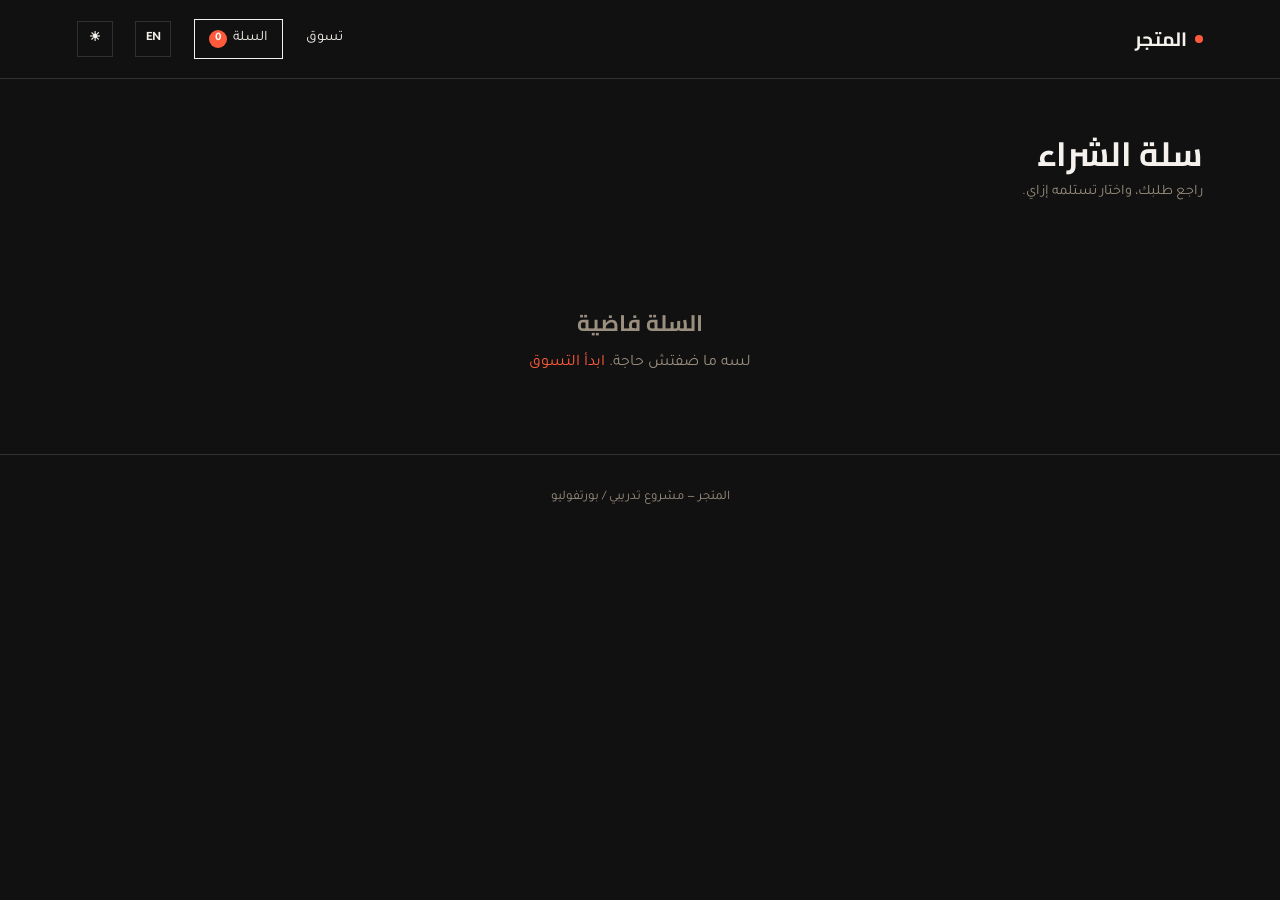
<file: cart.html>
<!DOCTYPE html>
<html lang="ar" dir="rtl">
<head>
<meta charset="UTF-8">
<meta name="viewport" content="width=device-width, initial-scale=1.0">
<title>Cart - The Store</title>
<link rel="preconnect" href="https://fonts.googleapis.com">
<link href="https://fonts.googleapis.com/css2?family=Cairo:wght@400;700;900&family=Tajawal:wght@300;400;500;700&display=swap" rel="stylesheet">
<link rel="stylesheet" href="style.css">
</head>
<body>

  <nav class="topnav">
    <a href="index.html" class="brand"><span class="hole"></span> <span data-i18n="brand">The Store</span></a>
    <div class="nav-links">
      <a href="categories.html" data-i18n="navShop">Shop</a>
      <a href="cart.html" class="cart-link"><span data-i18n="navCart">Cart</span> <span class="count">0</span></a>
      <button id="langToggle" class="icon-btn">EN</button>
      <button id="themeToggle" class="icon-btn">☀</button>
    </div>
  </nav>

  <div class="page-head">
    <div>
      <h2 class="headline" data-i18n="cartTitle">Shopping Cart</h2>
      <p class="sub" data-i18n="cartSub">Review your order.</p>
    </div>
  </div>

  <div id="cartRoot"></div>

  <footer data-i18n="footer">The Store — Training / portfolio project</footer>

  <script src="script.js"></script>
  <script>
    const root = document.getElementById("cartRoot");
let fulfillment = "delivery";
let paymentMethod = "cash";
let orderPlaced = false;
let placedOrder = null;

const DELIVERY_FEE = 30;

function getFinalTotal() {
  return cartTotal() + (fulfillment === "delivery" ? DELIVERY_FEE : 0);
}

function renderCart() {
  const cart = getCart();
  const lang = getLang();

  if (cart.length === 0 && !orderPlaced) {
    root.innerHTML = `
      <div class="empty-cart">
        <div class="headline" style="font-size:1.4rem; margin-bottom:0.6rem;">${TRANSLATIONS.cartEmptyTitle[lang]}</div>
        <p>${TRANSLATIONS.cartEmptyText[lang]} <a href="categories.html" style="color:var(--tag)">${TRANSLATIONS.startShopping[lang]}</a></p>
      </div>`;
    return;
  }

  const lines = cart.map((item) => {
    const product = getProductById(item.productId);
    if (!product) return "";
    return `
      <div class="cart-row" data-line="${item.lineId}">
        <img class="thumb" src="${getProductImage(product, item.color)}" alt="${product.name}">
        <div class="meta">
          <h4>${product.name}</h4>
          <div class="line">${TRANSLATIONS.size[lang]} ${item.size} · ${TRANSLATIONS.color[lang]} ${getColorLabel(item.color)} · ${TRANSLATIONS.qty[lang]} ${item.qty}</div>
        </div>
        <div class="actions">
          <div class="price">${product.price * item.qty} EGP</div>
          <button class="remove-btn" data-remove="${item.lineId}" title="remove">✕</button>
        </div>
      </div>`;
  }).join("");

  root.innerHTML = `
    <div class="cart-wrap">
      <div class="cart-items" id="cartItems">${lines}</div>

      <div class="summary-box">
        <h3>${TRANSLATIONS.orderSummary[lang]}</h3>
        <div class="summary-row"><span>${TRANSLATIONS.items[lang]}</span><span>${cartCount()}</span></div>
        <div class="summary-row"><span>${TRANSLATIONS.subtotal[lang]}</span><span>${cartTotal()} EGP</span></div>
        <div class="summary-row">
          <span>${TRANSLATIONS.deliveryFee[lang]}</span>
          <span>${fulfillment === "delivery" ? DELIVERY_FEE + " EGP" : TRANSLATIONS.free[lang]}</span>
        </div>
        <div class="summary-row total"><span>${TRANSLATIONS.total[lang]}</span><span>${getFinalTotal()} EGP</span></div>

        <div class="fulfillment-choice">
          <button type="button" class="fulfillment-btn ${fulfillment === "delivery" ? "active" : ""}" data-mode="delivery">${TRANSLATIONS.delivery[lang]}</button>
          <button type="button" class="fulfillment-btn ${fulfillment === "pickup" ? "active" : ""}" data-mode="pickup">${TRANSLATIONS.pickup[lang]}</button>
        </div>

        <div class="fulfillment-choice">
          <button type="button" class="fulfillment-btn ${paymentMethod === "cash" ? "active" : ""}" data-payment="cash">${TRANSLATIONS.cash[lang]}</button>
          <button type="button" class="fulfillment-btn ${paymentMethod === "card" ? "active" : ""}" data-payment="card">${TRANSLATIONS.card[lang]}</button>
        </div>

        ${orderPlaced ? "" : `
        <form id="checkoutForm">
          <div class="field">
            <label>${TRANSLATIONS.nameField[lang]}</label>
            <input type="text" id="custName" required>
          </div>
          <div class="field">
            <label>${TRANSLATIONS.phoneField[lang]}</label>
            <input type="tel" id="custPhone" required>
          </div>
          <div class="field ${fulfillment === "pickup" ? "hidden" : ""}" id="addressField">
            <label>${TRANSLATIONS.addressField[lang]}</label>
            <textarea id="custAddress" rows="2"></textarea>
          </div>
          ${paymentMethod === "card" ? `
          <div class="field">
            <label>${TRANSLATIONS.cardNumber[lang]}</label>
            <input type="text" id="cardNumber" maxlength="19" placeholder="0000 0000 0000 0000">
          </div>
          <div style="display:flex; gap:0.8rem;">
            <div class="field" style="flex:1;">
              <label>${TRANSLATIONS.cardExpiry[lang]}</label>
              <input type="text" id="cardExpiry" maxlength="5" placeholder="MM/YY">
            </div>
            <div class="field" style="flex:1;">
              <label>${TRANSLATIONS.cardCvv[lang]}</label>
              <input type="text" id="cardCvv" maxlength="3" placeholder="•••">
            </div>
          </div>` : ""}
          <button type="submit" class="btn-primary">${TRANSLATIONS.confirmOrder[lang]}</button>
          <div class="form-note" id="checkoutNote"></div>
        </form>`}

        <div id="orderConfirm">
          ${placedOrder ? `
            <div class="order-confirm">
              <div>${placedOrder.fulfillment === "pickup" ? TRANSLATIONS.pickupCodeTitle[lang] : TRANSLATIONS.orderCodeTitle[lang]}</div>
              <div class="code">${placedOrder.orderId}</div>
              <p>${placedOrder.fulfillment === "pickup" ? TRANSLATIONS.pickupNote[lang] : TRANSLATIONS.deliveryNote[lang]}</p>
            </div>` : ""}
        </div>
      </div>
    </div>`;

  const cartItems = document.getElementById("cartItems");
  if (cartItems) {
    cartItems.addEventListener("click", (e) => {
      const btn = e.target.closest("[data-remove]");
      if (!btn) return;
      removeFromCart(btn.dataset.remove);
      renderCartBadge();
      renderCart();
    });
  }

  document.querySelectorAll("[data-mode]").forEach((btn) => {
    btn.addEventListener("click", () => {
      fulfillment = btn.dataset.mode;
      renderCart();
    });
  });

  document.querySelectorAll("[data-payment]").forEach((btn) => {
    btn.addEventListener("click", () => {
      paymentMethod = btn.dataset.payment;
      renderCart();
    });
  });

  const form = document.getElementById("checkoutForm");
  if (form) {
    form.addEventListener("submit", (e) => {
      e.preventDefault();
      const name = document.getElementById("custName").value.trim();
      const phone = document.getElementById("custPhone").value.trim();
      const address = document.getElementById("custAddress").value.trim();
      const note = document.getElementById("checkoutNote");

      if (!name || !phone) {
        note.textContent = TRANSLATIONS.fillNamePhone[lang];
        return;
      }
      if (fulfillment === "delivery" && !address) {
        note.textContent = TRANSLATIONS.needAddress[lang];
        return;
      }

      let cardNumber = "";
      if (paymentMethod === "card") {
        cardNumber = document.getElementById("cardNumber").value.trim();
        const cardExpiry = document.getElementById("cardExpiry").value.trim();
        const cardCvv = document.getElementById("cardCvv").value.trim();
        if (!cardNumber || !cardExpiry || !cardCvv) {
          note.textContent = TRANSLATIONS.fillCardDetails[lang];
          return;
        }
      }

      const orderId = generateOrderId();
      placedOrder = {
        orderId, name, phone,
        address: fulfillment === "delivery" ? address : null,
        fulfillment,
        paymentMethod,
        cardLast4: paymentMethod === "card" ? cardNumber.replace(/\s/g, "").slice(-4) : null,
        items: getCart(),
        subtotal: cartTotal(),
        deliveryFee: fulfillment === "delivery" ? DELIVERY_FEE : 0,
        total: getFinalTotal(),
        createdAt: new Date().toISOString(),
      };
      localStorage.setItem("lastOrder", JSON.stringify(placedOrder));
      orderPlaced = true;
      saveCart([]);
      renderCartBadge();
      renderCart();
    });
  }
}

document.addEventListener("app:languagechange", renderCart);
renderCart();
  </script>
</body>
</html>
</file>
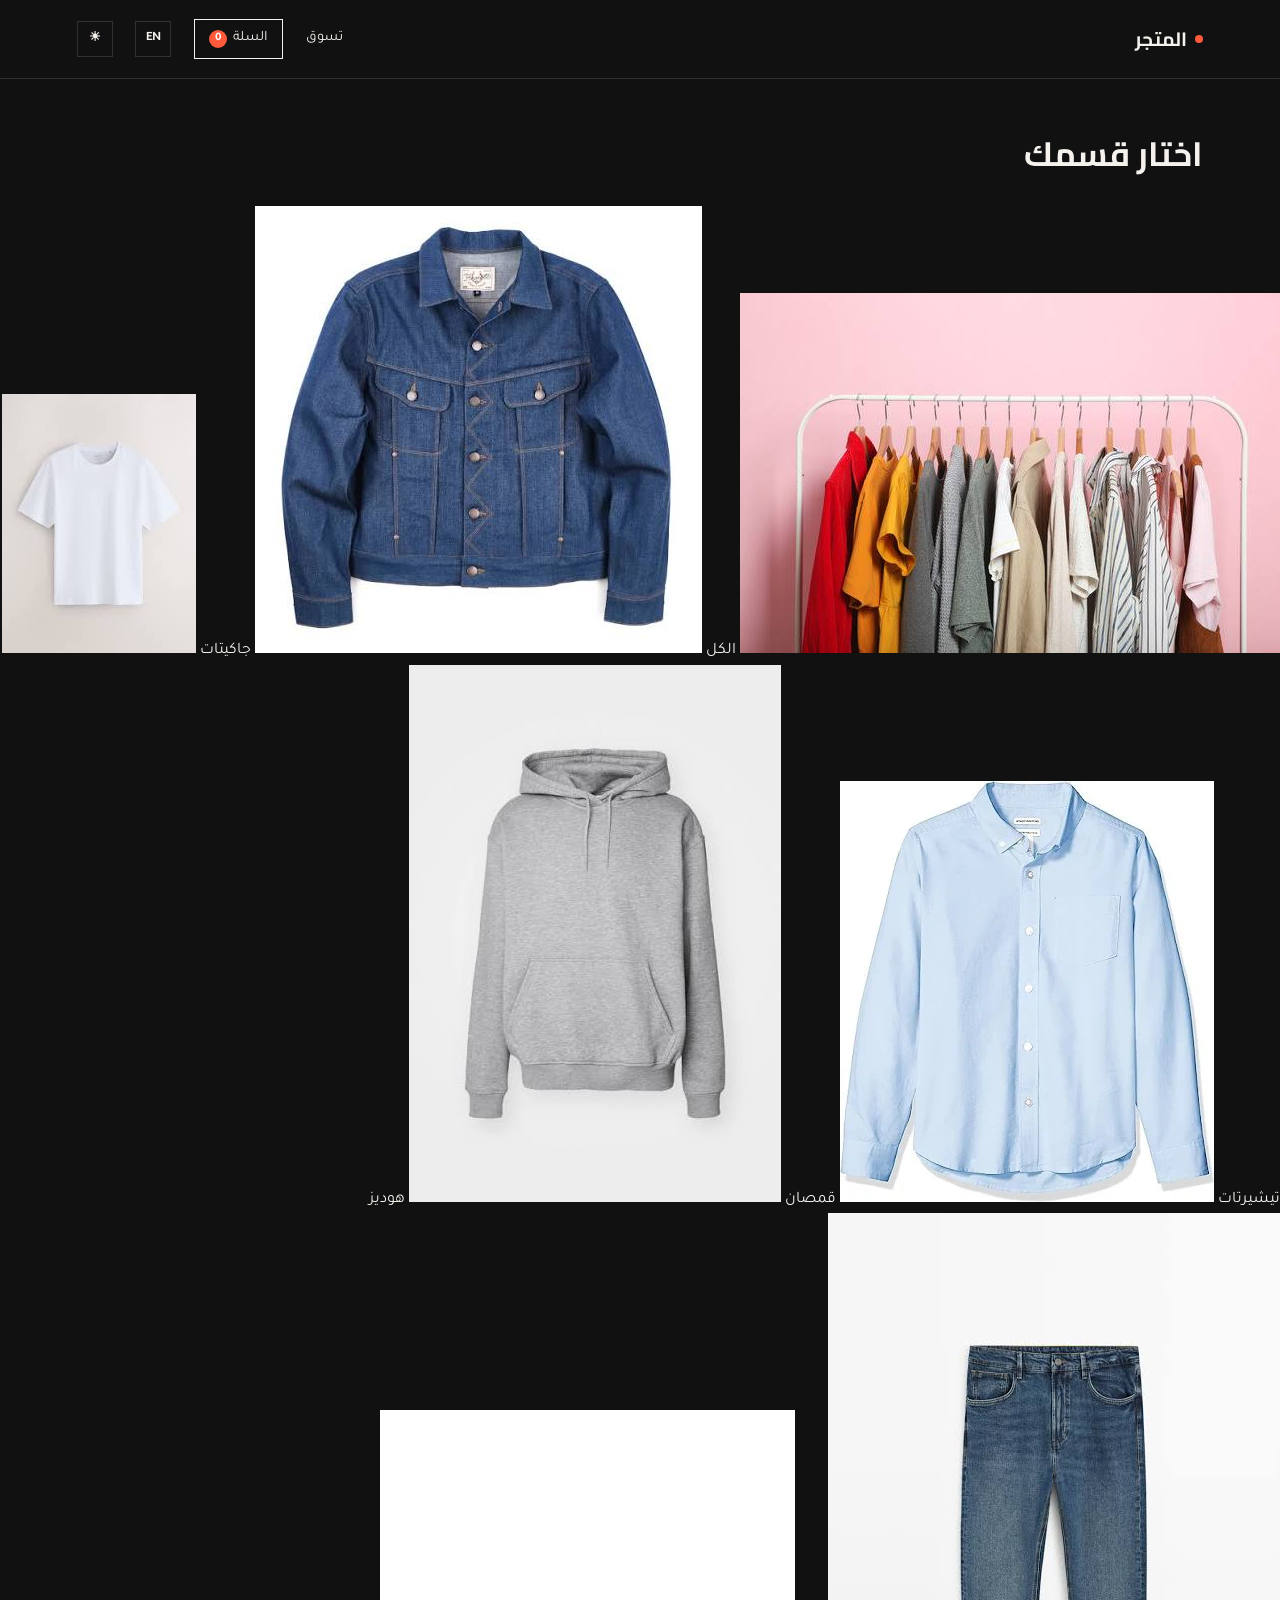
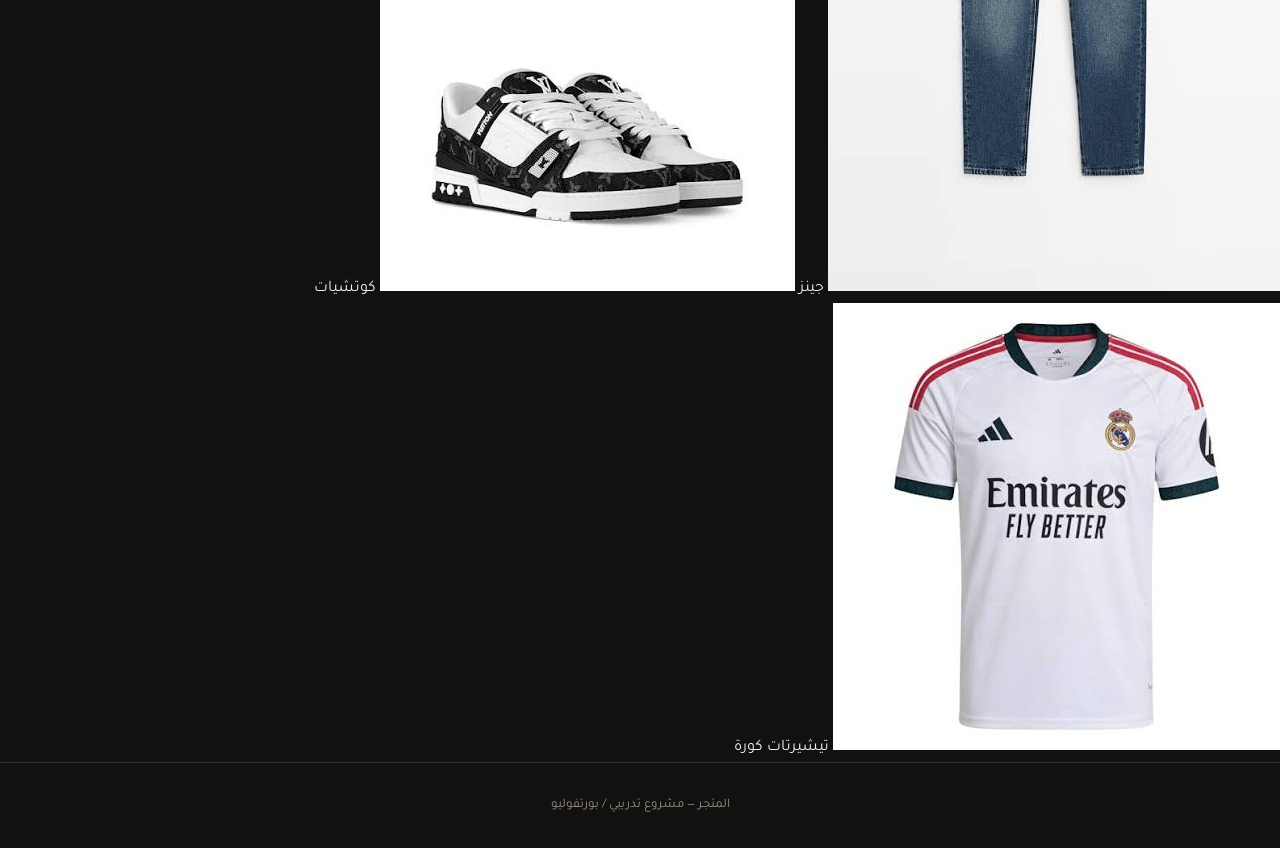
<file: categories.html>
<!DOCTYPE html>
<html lang="ar" dir="rtl">
<head>
<meta charset="UTF-8">
<meta name="viewport" content="width=device-width, initial-scale=1.0">
<title>Shop - The Store</title>
<link rel="preconnect" href="https://fonts.googleapis.com">
<link href="https://fonts.googleapis.com/css2?family=Cairo:wght@400;700;900&family=Tajawal:wght@300;400;500;700&display=swap" rel="stylesheet">
<link rel="stylesheet" href="style.css">
</head>
<body>

  <nav class="topnav">
    <a href="index.html" class="brand"><span class="hole"></span> <span data-i18n="brand">The Store</span></a>
    <div class="nav-links">
      <a href="categories.html" data-i18n="navShop">Shop</a>
      <a href="cart.html" class="cart-link"><span data-i18n="navCart">Cart</span> <span class="count">0</span></a>
      <button id="langToggle" class="icon-btn">EN</button>
      <button id="themeToggle" class="icon-btn">☀</button>
    </div>
  </nav>

  <div class="page-head">
    <div>
      <h2 class="headline" data-i18n="shopTitle">Choose your category</h2>
      <p class="sub" id="ageNote"></p>
    </div>
  </div>

  <div class="category-tiles" id="categoryTiles"></div>

  <footer data-i18n="footer">The Store — Training / portfolio project</footer>

  <script src="script.js"></script>
  <script>
   const tilesGrid = document.getElementById("categoryTiles");
const ageNote = document.getElementById("ageNote");

function renderAgeNote() {
  const ageGroup = getAgeGroup();
  ageNote.innerHTML = "";
  if (!ageGroup) return;
  ageNote.append(`${TRANSLATIONS.ageNotePrefix[getLang()]} "${getAgeLabel(ageGroup)}". `);
  const changeLink = document.createElement("a");
  changeLink.href = "index.html";
  changeLink.style.color = "var(--tag)";
  changeLink.textContent = TRANSLATIONS.changeGroup[getLang()];
  ageNote.appendChild(changeLink);
}

function renderTiles() {
  const allTile = `
    <a href="all.html" class="cat-tile">
      <img src="clothes.jpg" alt="${TRANSLATIONS.filterAll[getLang()]}">
      <span>${TRANSLATIONS.filterAll[getLang()]}</span>
    </a>`;

  const catTiles = CATEGORIES.map((cat) => {
    const sample = PRODUCTS.find((p) => p.category === cat.id);
    const img = sample ? getProductImage(sample, sample.colors[0]) : "";
    return `
      <a href="${cat.id}.html" class="cat-tile">
        <img src="${img}" alt="${t(cat)}">
        <span>${t(cat)}</span>
      </a>`;
  }).join("");

  tilesGrid.innerHTML = allTile + catTiles;
}

function renderAll() {
  renderAgeNote();
  renderTiles();
}

document.addEventListener("app:languagechange", renderAll);
renderAll();
  </script>
</body>
</html>
</file>
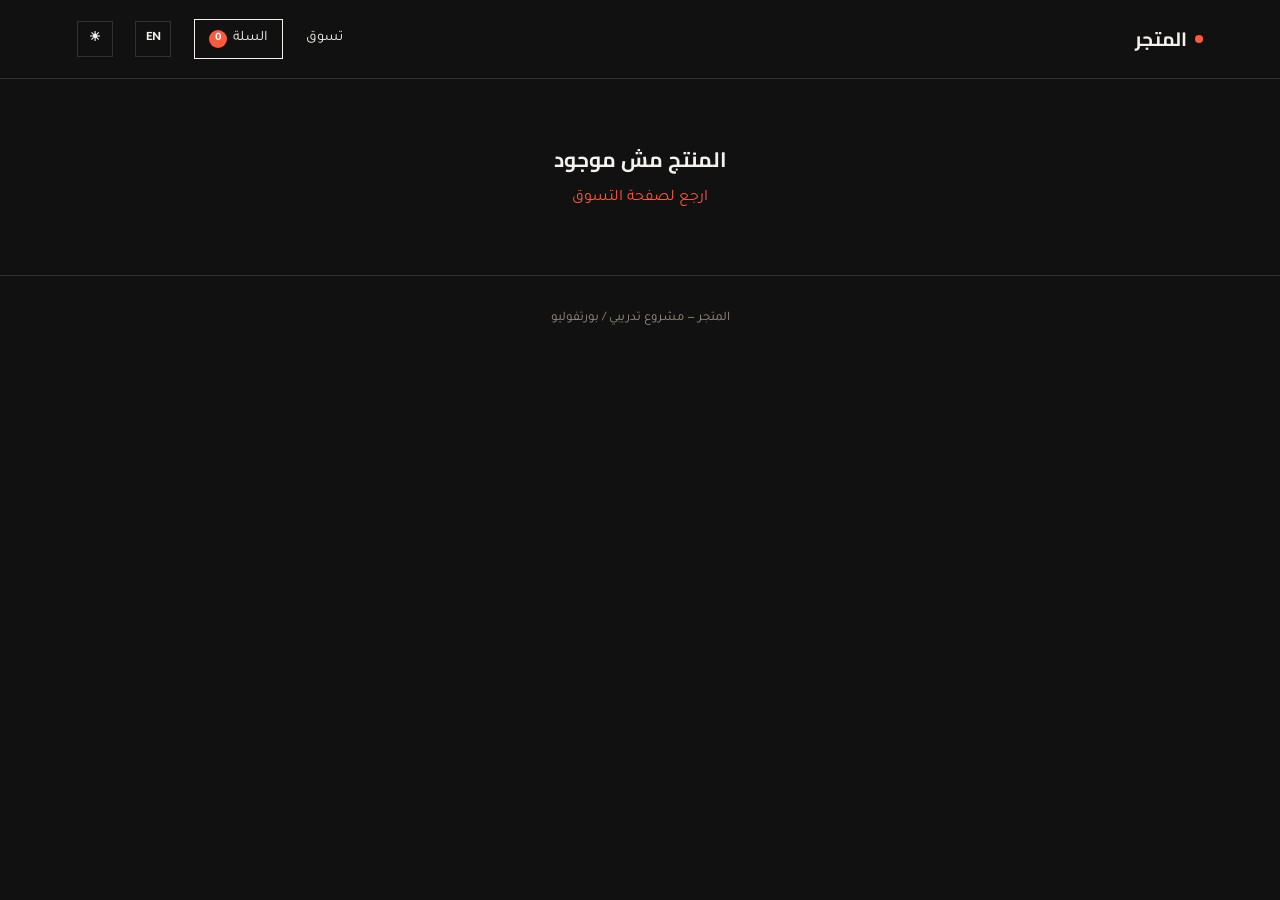
<file: product.html>
<!DOCTYPE html>
<html lang="ar" dir="rtl">
<head>
<meta charset="UTF-8">
<meta name="viewport" content="width=device-width, initial-scale=1.0">
<title>Product - The Store</title>
<link rel="preconnect" href="https://fonts.googleapis.com">
<link href="https://fonts.googleapis.com/css2?family=Cairo:wght@400;700;900&family=Tajawal:wght@300;400;500;700&display=swap" rel="stylesheet">
<link rel="stylesheet" href="style.css">
</head>
<body>

  <nav class="topnav">
    <a href="index.html" class="brand"><span class="hole"></span> <span data-i18n="brand">The Store</span></a>
    <div class="nav-links">
      <a href="categories.html" data-i18n="navShop">Shop</a>
      <a href="cart.html" class="cart-link"><span data-i18n="navCart">Cart</span> <span class="count">0</span></a>
      <button id="langToggle" class="icon-btn">EN</button>
      <button id="themeToggle" class="icon-btn">☀</button>
    </div>
  </nav>

  <div id="productRoot"></div>

  <footer data-i18n="footer">The Store — Training / portfolio project</footer>

  <script src="script.js"></script>
  <script>
const params = new URLSearchParams(window.location.search);
const productId = params.get("id");
const product = getProductById(productId);
const root = document.getElementById("productRoot");

let selectedSize = null;
let selectedColor = null;
let qty = 1;

function renderProduct() {
  if (!product) {
    root.innerHTML = `
      <div class="empty-state">
        <div class="headline">${TRANSLATIONS.productNotFound[getLang()]}</div>
        <p><a href="categories.html" style="color:var(--tag)">${TRANSLATIONS.backToShop[getLang()]}</a></p>
      </div>`;
    return;
  }

  if (!selectedColor) selectedColor = product.colors[0];

  root.innerHTML = `
    <div class="product-detail">
      <div class="detail-visual">
        <div class="image-scroll" id="imageScroll">
          ${product.colors.map((c) => `
            <div class="scroll-item">
              <img src="${getProductImage(product, c)}" alt="${product.name} - ${c}">
            </div>`).join("")}
        </div>
        <div class="scroll-dots">
          ${product.colors.map((c) => `<span class="dot ${c === selectedColor ? "active" : ""}"></span>`).join("")}
        </div>
      </div>
      <div class="detail-info">
        <div class="cat-label">${getCategoryLabel(product.category)}</div>
        <h1 class="headline">${product.name}</h1>
        <div class="price">${product.price} EGP</div>
        <p class="desc">${TRANSLATIONS.productDesc[getLang()]}</p>

        <div class="size-block">
          <div class="label">${TRANSLATIONS.chooseSize[getLang()]}</div>
          <div class="size-options" id="sizeOptions">
            ${product.sizes.map((s) => `<button class="size-btn ${selectedSize === s ? "selected" : ""}" data-size="${s}">${s}</button>`).join("")}
          </div>
        </div>

        <div class="size-block">
          <div class="label">${TRANSLATIONS.chooseColor[getLang()]}</div>
          <div class="size-options" id="colorOptions">
            ${product.colors.map((c) => `<button class="size-btn color-btn ${selectedColor === c ? "selected" : ""}" data-color="${c}">${getColorLabel(c)}</button>`).join("")}
          </div>
        </div>

        <div class="qty-block">
          <span class="label">${TRANSLATIONS.quantity[getLang()]}</span>
          <div class="qty-control">
            <button id="qtyMinus" type="button">−</button>
            <span id="qtyValue">${qty}</span>
            <button id="qtyPlus" type="button">+</button>
          </div>
        </div>

        <button class="btn-primary" id="addToCartBtn">${TRANSLATIONS.addToCart[getLang()]}</button>
        <div class="form-note" id="formNote"></div>
      </div>
    </div>`;

  const scrollEl = document.getElementById("imageScroll");
  const colorIndex = product.colors.indexOf(selectedColor);
  requestAnimationFrame(() => {
    const targetItem = scrollEl.children[colorIndex];
    if (targetItem) {
      targetItem.scrollIntoView({ behavior: "smooth", inline: "start", block: "nearest" });
    }
  });

  const sizeOptions = document.getElementById("sizeOptions");
  const colorOptions = document.getElementById("colorOptions");
  const qtyValue = document.getElementById("qtyValue");
  const formNote = document.getElementById("formNote");
  const addBtn = document.getElementById("addToCartBtn");

  sizeOptions.addEventListener("click", (e) => {
    const btn = e.target.closest(".size-btn");
    if (!btn) return;
    selectedSize = btn.dataset.size;
    formNote.textContent = "";
    renderProduct();
  });

  colorOptions.addEventListener("click", (e) => {
    const btn = e.target.closest(".color-btn");
    if (!btn) return;
    selectedColor = btn.dataset.color;
    formNote.textContent = "";
    renderProduct();
  });

  document.getElementById("qtyMinus").addEventListener("click", () => {
    qty = Math.max(1, qty - 1);
    qtyValue.textContent = qty;
  });
  document.getElementById("qtyPlus").addEventListener("click", () => {
    qty += 1;
    qtyValue.textContent = qty;
  });

  addBtn.addEventListener("click", () => {
    if (!selectedSize) {
      formNote.textContent = TRANSLATIONS.selectSizeFirst[getLang()];
      formNote.classList.remove("success");
      return;
    }
    addToCart(product.id, selectedSize, selectedColor, qty);
    renderCartBadge();
    formNote.textContent = TRANSLATIONS.addedSuccess[getLang()];
    formNote.classList.add("success");
  });
}

document.addEventListener("app:languagechange", renderProduct);
renderProduct();
  </script>
</body>
</html>
</file>
<file: style.css>
/* ==========================================================
   The Store - Shared Stylesheet
   Uniqlo-inspired minimal look, Dark as default theme
   ========================================================== */

:root{
  --ink:#F5F2ED;
  --surface:#1B1712;
  --surface-2:#241E17;
  --paper:#F5F2ED;
  --muted:#9A8F7E;
  --tag:#FF5A3C;
  --tag-dim:rgba(255,90,60,0.14);
  --line:rgba(245,242,237,0.14);
  --danger:#FF5A5A;
  --bg:#111111;

  --ease-smooth: cubic-bezier(.4,0,.2,1);
}

[data-theme="light"]{
  --ink:#111111;
  --surface:#FFFFFF;
  --surface-2:#F5F5F5;
  --paper:#111111;
  --muted:#767676;
  --tag:#FF0000;
  --tag-dim:#FFF0F0;
  --line:#E0E0E0;
  --danger:#CC0000;
  --bg:#FFFFFF;
}

*{margin:0;padding:0;box-sizing:border-box;}

html{-webkit-font-smoothing:antialiased; text-rendering:optimizeLegibility;}

body{
  background:var(--bg);
  color:var(--paper);
  font-family:'Tajawal', sans-serif;
  line-height:1.6;
  min-height:100vh;
  transition:background .2s var(--ease-smooth), color .2s var(--ease-smooth);
}

.headline{font-family:'Cairo', sans-serif; font-weight:700;}

a{color:inherit; text-decoration:none;}
button{font-family:inherit; cursor:pointer;}

::selection{background:var(--tag); color:#fff;}

:focus-visible{
  outline:2px solid var(--tag);
  outline-offset:2px;
}

/* ===== TOP NAV ===== */
.topnav{
  display:flex;
  align-items:center;
  justify-content:space-between;
  padding:1.2rem 6vw;
  border-bottom:1px solid var(--line);
  position:sticky;
  top:0;
  background:var(--bg);
  z-index:50;
  transition:background .2s var(--ease-smooth);
}
.topnav .brand{
  font-family:'Cairo';
  font-weight:700;
  font-size:1.2rem;
  display:flex;
  align-items:center;
  gap:8px;
  color:var(--paper);
}
.topnav .brand .hole{width:8px;height:8px;background:var(--tag); border-radius:50%; border:none;}
.topnav .nav-links{display:flex; align-items:center; gap:1.4rem; font-size:0.9rem; color:var(--paper);}

.topnav .nav-links a{
  position:relative;
  transition:color .15s var(--ease-smooth);
}
.topnav .nav-links a:not(.cart-link):hover{color:var(--tag);}

.cart-link{
  position:relative;
  display:flex;
  align-items:center;
  gap:6px;
  color:var(--paper) !important;
  border:1px solid var(--paper);
  padding:0.45rem 0.9rem;
  transition:background .15s var(--ease-smooth), color .15s var(--ease-smooth);
}
.cart-link:hover{background:var(--paper); color:var(--bg) !important;}
.cart-link .count{
  background:var(--tag);
  color:#fff;
  font-weight:700;
  font-size:0.72rem;
  min-width:18px;
  height:18px;
  border-radius:50%;
  display:flex;
  align-items:center;
  justify-content:center;
  padding:0 4px;
}

/* ===== Lang / Theme toggle buttons ===== */
.icon-btn{
  border:1px solid var(--line);
  background:transparent;
  color:var(--paper);
  width:36px;
  height:36px;
  font-size:0.8rem;
  font-weight:700;
  display:flex;
  align-items:center;
  justify-content:center;
  transition:border-color .15s var(--ease-smooth), color .15s var(--ease-smooth);
}
.icon-btn:hover{border-color:var(--tag); color:var(--tag);}

/* ===== HERO (index) ===== */
.hero{
  min-height:80vh;
  display:flex;
  flex-direction:column;
  justify-content:center;
  padding:6vw;
  position:relative;
}
.tag-mark{
  display:inline-flex;
  align-items:center;
  gap:8px;
  color:var(--tag);
  font-size:0.85rem;
  font-weight:700;
  margin-bottom:1.2rem;
  text-transform:uppercase;
  letter-spacing:0.08em;
}
.tag-mark .hole{width:7px;height:7px;background:var(--tag); border-radius:50%; border:none;}
.hero h1{
  font-size:clamp(2rem, 6vw, 3.8rem);
  line-height:1.1;
  max-width:16ch;
  margin-bottom:1.2rem;
  color:var(--paper);
  font-weight:700;
}
.hero p{
  color:var(--muted);
  font-size:1.05rem;
  max-width:40ch;
  margin-bottom:2.8rem;
}

.age-picker{display:flex; flex-wrap:wrap; gap:0;}
.age-chip{
  border:1px solid var(--line);
  background:var(--surface);
  color:var(--paper);
  padding:1rem 1.6rem;
  font-size:1rem;
  font-weight:400;
  text-align:center;
  min-width:130px;
  margin-inline-start:-1px;
  transition:background .15s var(--ease-smooth), color .15s var(--ease-smooth);
}
.age-chip span{display:block; font-family:'Cairo'; font-weight:700; font-size:1.15rem; margin-bottom:2px;}
.age-chip small{color:var(--muted); font-size:0.78rem;}
.age-chip:hover{background:var(--paper); color:var(--bg);}
.age-chip:hover small{color:var(--bg); opacity:0.6;}
.age-chip.active{background:var(--tag); border-color:var(--tag); color:#fff;}
.age-chip.active small{color:#ffd9d0;}

/* ===== SECTION / PAGE HEADER ===== */
.page-head{
  padding:3rem 6vw 1.6rem;
  display:flex;
  justify-content:space-between;
  align-items:flex-end;
  flex-wrap:wrap;
  gap:1rem;
}
.page-head h2{font-size:clamp(1.5rem, 3vw, 2.1rem); font-weight:700;}
.page-head .sub{color:var(--muted); font-size:0.9rem; max-width:36ch;}

/* ===== CATEGORY FILTER TABS ===== */
.filter-bar{
  display:flex;
  gap:0.5rem;
  flex-wrap:wrap;
  padding:0 6vw 1.6rem;
  border-bottom:1px solid var(--line);
}
.filter-chip{
  border:1px solid var(--line);
  background:var(--surface);
  color:var(--muted);
  padding:0.5rem 1.1rem;
  font-size:0.85rem;
  transition:all .15s var(--ease-smooth);
}
.filter-chip:hover{color:var(--paper); border-color:var(--paper);}
.filter-chip.active{color:var(--bg); background:var(--paper); border-color:var(--paper);}

/* ===== PRODUCT GRID ===== */
.product-grid{
  display:grid;
  grid-template-columns:repeat(auto-fill, minmax(220px, 1fr));
  gap:2px;
  background:var(--line);
  margin:0 6vw 4vw;
}
.product-card{
  background:var(--surface);
  padding:0;
  cursor:pointer;
  transition:opacity .15s var(--ease-smooth);
  display:flex;
  flex-direction:column;
  position:relative;
}
.product-card:hover{opacity:0.85;}

.product-thumb{
  height:220px;
  background:var(--surface-2);
  border:none;
  display:flex;
  align-items:center;
  justify-content:center;
  font-family:'Cairo';
  font-weight:400;
  color:var(--muted);
  font-size:0.85rem;
  text-align:center;
  padding:0.5rem;
  width:100%;
  object-fit:cover;
}
.product-info{padding:0.9rem;}
.product-info .cat-label{color:var(--muted); font-size:0.72rem; margin-bottom:2px; text-transform:uppercase; letter-spacing:0.06em;}
.product-info h3{font-family:'Tajawal'; font-weight:500; font-size:0.95rem; margin-bottom:4px; color:var(--paper);}
.product-info .price{color:var(--tag); font-weight:700; font-size:0.95rem;}

.badge-best{
  position:absolute;
  top:8px;
  inset-inline-start:8px;
  background:var(--tag);
  color:#fff;
  font-size:0.68rem;
  font-weight:700;
  padding:3px 8px;
  text-transform:uppercase;
  letter-spacing:0.04em;
  z-index:2;
}

.empty-state{
  padding:4rem 6vw;
  text-align:center;
  color:var(--muted);
}
.empty-state .headline{font-size:1.3rem; color:var(--paper); margin-bottom:0.6rem;}

/* ===== PRODUCT DETAIL ===== */
.product-detail{
  display:grid;
  grid-template-columns:1.1fr 1fr;
  gap:0;
  min-height:70vh;
}
.detail-visual{
  background:var(--surface-2);
  border-inline-start:none;
  display:flex;
  flex-direction:column;
  align-items:center;
  justify-content:center;
  gap:1rem;
  padding:4vw;
}

/* Image gallery (per-color scroll) */
.image-scroll{
  display:flex;
  width:100%;
  max-width:420px;
  aspect-ratio:3/4;
  overflow-x:hidden;
  scroll-behavior:smooth;
  background:var(--surface);
}
.scroll-item{
  flex:0 0 100%;
  width:100%;
  height:100%;
}
.scroll-item img{
  width:100%;
  height:100%;
  object-fit:cover;
  display:block;
}
.scroll-dots{
  display:flex;
  justify-content:center;
  gap:6px;
}
.scroll-dots .dot{
  width:6px;
  height:6px;
  border-radius:50%;
  background:var(--line);
  transition:background .2s var(--ease-smooth);
}
.scroll-dots .dot.active{background:var(--tag);}

.detail-info{padding:4vw 6vw;}
.detail-info .cat-label{color:var(--tag); font-size:0.8rem; font-weight:700; margin-bottom:0.6rem; text-transform:uppercase; letter-spacing:0.06em;}
.detail-info h1{font-size:clamp(1.5rem, 2.6vw, 2.1rem); margin-bottom:0.8rem; font-weight:700; color:var(--paper);}
.detail-info .price{font-size:1.3rem; color:var(--tag); font-weight:700; margin-bottom:1.6rem;}
.detail-info .desc{color:var(--muted); max-width:44ch; margin-bottom:2rem; font-size:0.92rem;}

.size-block{margin-bottom:2rem;}
.size-block .label{font-size:0.8rem; color:var(--muted); margin-bottom:0.7rem; text-transform:uppercase; letter-spacing:0.06em;}
.size-options{display:flex; gap:8px; flex-wrap:wrap;}
.size-btn{
  border:1px solid var(--line);
  background:var(--surface);
  color:var(--paper);
  width:48px; height:48px;
  font-family:'Tajawal';
  font-weight:500;
  transition:all .15s var(--ease-smooth);
}
.size-btn:hover{border-color:var(--paper);}
.size-btn.selected{border-color:var(--tag); background:var(--tag); color:#fff;}
.color-btn{width:auto; padding:0 1rem; height:42px;}

.qty-block{display:flex; align-items:center; gap:1rem; margin-bottom:2rem;}
.qty-block .label{font-size:0.8rem; color:var(--muted); text-transform:uppercase; letter-spacing:0.06em;}
.qty-control{display:flex; align-items:center; border:1px solid var(--line);}
.qty-control button{background:transparent; border:none; color:var(--paper); width:36px; height:36px; font-size:1rem;}
.qty-control button:hover{background:var(--surface-2);}
.qty-control span{width:32px; text-align:center; font-weight:500;}

.btn-primary{
  background:var(--tag);
  color:#fff;
  border:none;
  padding:0.95rem 2rem;
  font-weight:700;
  font-size:0.95rem;
  width:100%;
  transition:filter .15s var(--ease-smooth);
}
.btn-primary:hover{filter:brightness(1.1);}
.btn-primary:active{filter:brightness(0.9);}
.btn-primary:disabled{background:var(--surface-2); color:var(--muted); cursor:not-allowed;}

.form-note{
  margin-top:1rem;
  font-size:0.82rem;
  color:var(--muted);
  text-align:center;
  min-height:1.2em;
}
.form-note.success{color:var(--tag);}

/* ===== CART PAGE ===== */
.cart-wrap{padding:3rem 6vw 6vw; display:grid; grid-template-columns:1.3fr 1fr; gap:4vw; align-items:start;}
.cart-items{display:flex; flex-direction:column;}
.cart-row{
  background:var(--surface);
  border-bottom:1px solid var(--line);
  padding:1.2rem 0;
  display:grid;
  grid-template-columns:70px 1fr auto;
  gap:1rem;
  align-items:center;
}
.cart-row .thumb{
  width:70px; height:70px;
  background:var(--surface-2);
  border:none;
  display:flex; align-items:center; justify-content:center;
  font-size:0.72rem; color:var(--muted); text-align:center;
  object-fit:cover;
}
.cart-row .meta h4{font-weight:500; margin-bottom:2px; color:var(--paper);}
.cart-row .meta .line{color:var(--muted); font-size:0.85rem;}
.cart-row .actions{display:flex; align-items:center; gap:0.8rem;}
.cart-row .price{font-weight:700; color:var(--tag);}
.remove-btn{background:none; border:none; color:var(--muted); font-size:1.1rem; line-height:1;}
.remove-btn:hover{color:var(--danger);}

.summary-box{
  border:1px solid var(--line);
  padding:1.6rem;
  position:sticky;
  top:90px;
}
.summary-box h3{font-family:'Cairo'; font-size:1.1rem; margin-bottom:1.3rem; font-weight:700;}
.summary-row{display:flex; justify-content:space-between; padding:0.55rem 0; color:var(--muted); font-size:0.9rem; border-bottom:1px solid var(--line);}
.summary-row.total{color:var(--paper); font-weight:700; font-size:1.05rem; border-bottom:none; padding-top:0.9rem;}

.fulfillment-choice{display:flex; gap:0; margin:1.5rem 0;}
.fulfillment-btn{
  flex:1;
  border:1px solid var(--line);
  background:var(--surface);
  color:var(--paper);
  padding:0.8rem 0.6rem;
  font-size:0.85rem;
  font-weight:400;
  margin-inline-start:-1px;
  transition:all .15s var(--ease-smooth);
}
.fulfillment-btn.active{border-color:var(--tag); background:var(--tag); color:#fff;}

.field{margin-bottom:1rem;}
.field label{display:block; font-size:0.78rem; color:var(--muted); margin-bottom:0.4rem; text-transform:uppercase; letter-spacing:0.04em;}
.field input, .field textarea{
  width:100%;
  background:var(--surface);
  border:1px solid var(--line);
  color:var(--paper);
  padding:0.75rem 0.85rem;
  font-family:'Tajawal';
  font-size:0.92rem;
  transition:border-color .15s var(--ease-smooth);
}
.field input:focus, .field textarea:focus{outline:none; border-color:var(--tag);}
.field.hidden{display:none;}

.order-confirm{
  border:1px solid var(--tag);
  background:var(--tag-dim);
  padding:1.5rem;
  text-align:center;
  margin-top:1.3rem;
}
.order-confirm .code{
  font-family:'Cairo'; font-weight:700; font-size:1.6rem; color:var(--tag);
  letter-spacing:2px; margin:0.6rem 0;
}
.order-confirm p{color:var(--muted); font-size:0.82rem;}

.empty-cart{padding:6vw; text-align:center; color:var(--muted);}

footer{
  padding:2rem 6vw;
  border-top:1px solid var(--line);
  color:var(--muted);
  font-size:0.82rem;
  text-align:center;
}

@media (max-width:820px){
  .product-detail, .cart-wrap{grid-template-columns:1fr;}
  .summary-box{position:static;}
}
@media (max-width:640px){
  .topnav{padding:1rem 5vw;}
  .topnav .nav-links{gap:0.8rem; font-size:0.8rem;}
  .hero{padding:10vw 6vw 8vw;}
}
.product-thumb img{
    width:100% ;
    height: 149px;
    object-fit: cover;
    display: block;
}
.product-thumb{
    width: 150px;
    height: 150px;
    overflow: hidden;
    border-radius: 30px;
}
.farme{
    width: 100%;
    padding: 0;
    height: 100%;
    overflow: hidden;
    border-radius: 16px;
}
.farme1 img{
    width: 100%;
    height: 100%;
    object-fit: contain;
    display: block;
 }
.farme1{
    width: 100%;
    height: 500px;
    overflow: hidden;
 }
.thumb{
    width: 100px;
    height: 100px;
    overflow: hidden;
    border-radius: 10px;
}
.thumb img{
    width: 100%;
    height: 100%;
    object-fit: contain;
    display: block;
} 
/* ===== Image gallery (per-color scroll) ===== */
.detail-visual{
  flex-direction:column;
  gap:1rem;
}
.image-scroll{
  display:flex;
  width:100%;
  max-width:420px;
  aspect-ratio:3/4;
  overflow-x:hidden;
  scroll-behavior:smooth;
  background:var(--surface);
}
.scroll-item{
  flex:0 0 100%;
  width:100%;
  height:100%;
}
.scroll-item img{
  width:100%;
  height:100%;
  object-fit:cover;
  display:block;
}
.scroll-dots{
  display:flex;
  justify-content:center;
  gap:6px;
}
.scroll-dots .dot{
  width:6px;
  height:6px;
  border-radius:50%;
  background:var(--line);
  transition:background .2s var(--ease-smooth);
}
.scroll-dots .dot.active{background:var(--tag);}

.detail-visual{
    flex-direction: column;
    gap: 1rem;
}
.image-scroll{
    display: flex;
    width: 100%;
    max-width: 420px;
    aspect-ratio: 3/4;
    overflow-x: hidden;
    scroll-behavior: smooth;
    background: var(--surface);
}
.scroll-item{
    width: 100%;
    height: 100%;
    flex: 0 0 100%;
}
.scroll-item img{
    width: 100%;
    height: 100%;
    object-fit: cover;
    display: block;
}
.scroll-dots{
    display: flex;
    justify-content: center;
    gap: 6px;
}
.scroll-dots .dot{
    width: 6px;
    height: 6px;
    border-radius: 50%;
    background: var(--line);
    transition: background 0.2s var(--ease-smooth);
}
.scroll-dots .scroll-active{
    background: var(--tag);
}
</file>
